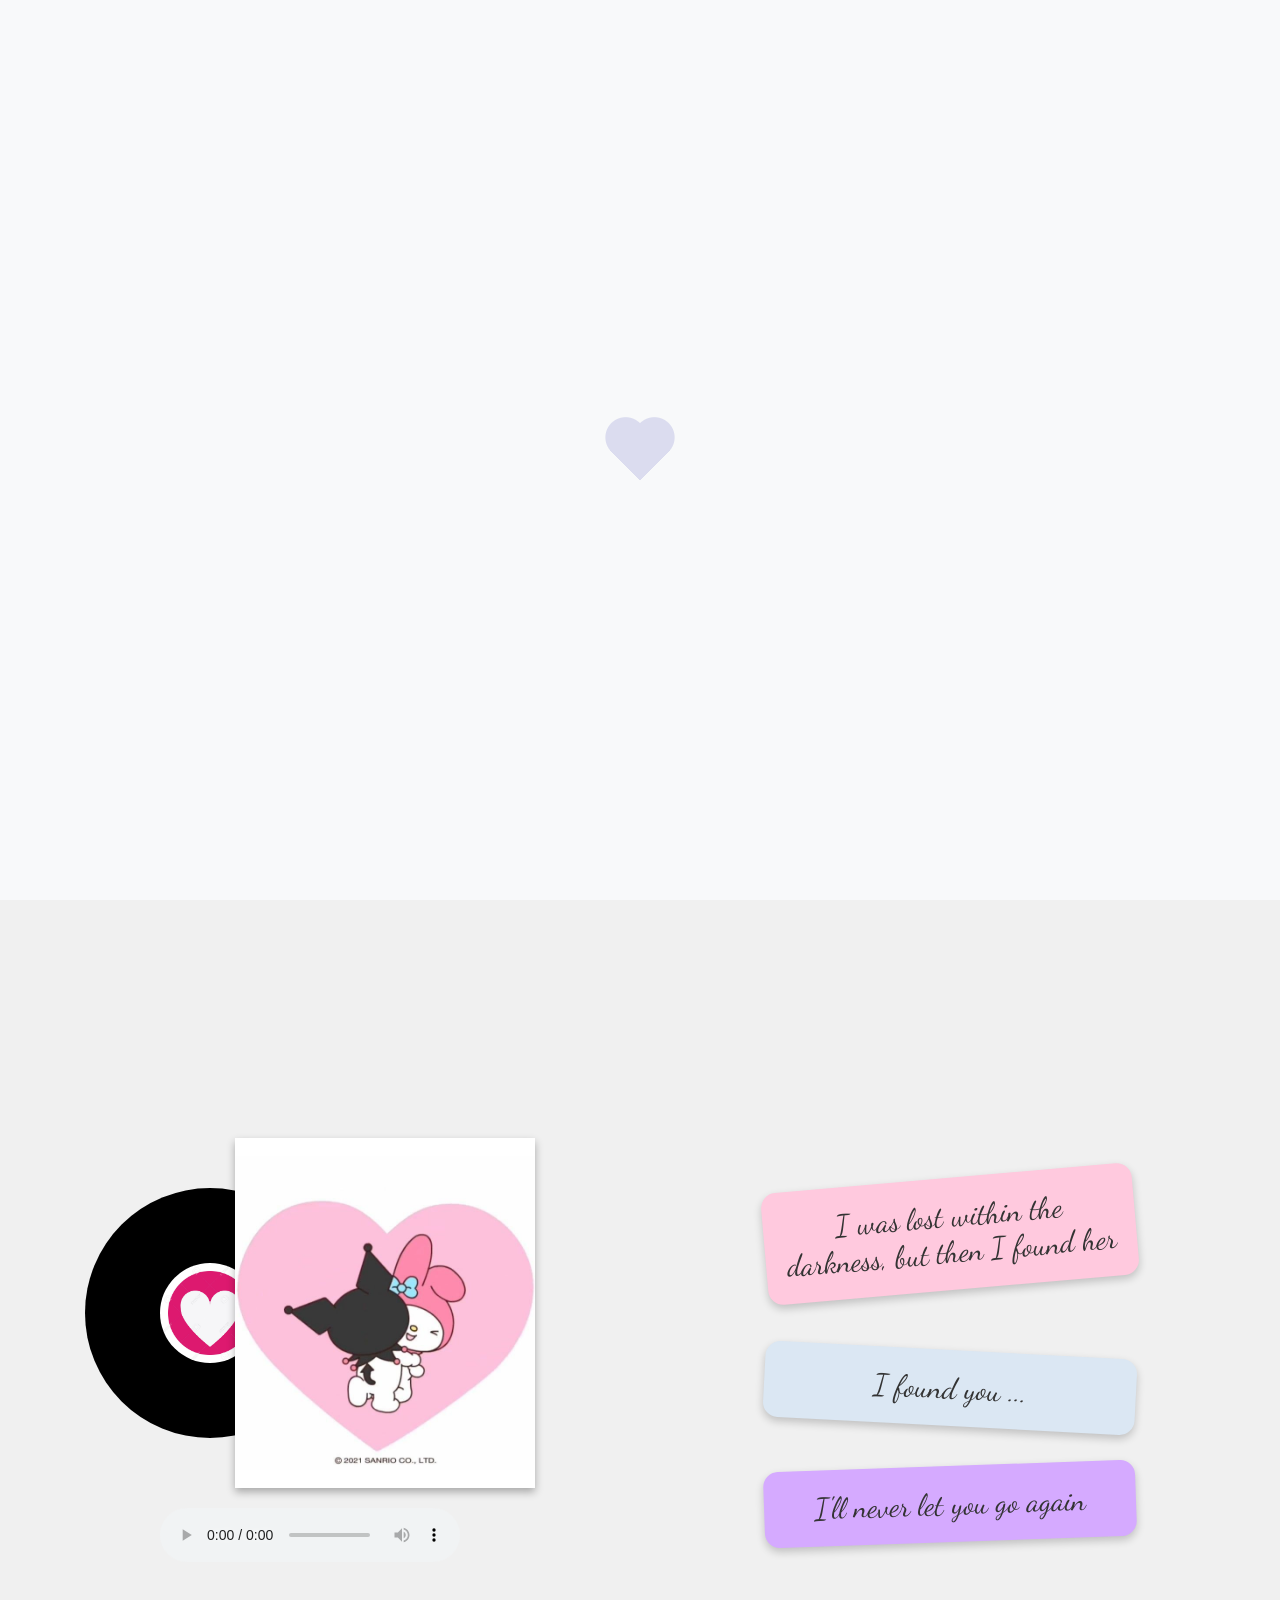
<file: disco.html>
<!DOCTYPE html>
<html lang="en">
<head>
  <meta charset="UTF-8">
  <meta name="viewport" content="width=device-width, initial-scale=1.0">
  <title>Mi niño <3 </title>
  <link rel="stylesheet" href="./css/disco.css">
  <link href="https://fonts.googleapis.com/css2?family=Dancing+Script:wght@400;700&display=swap" rel="stylesheet">
</head>
<body>
  <div id="loading" class="loading-screen">
    <div class="progress"></div>
  </div>

  <div class="container">
    <div class="left-half">
      <div class="album">
        <div class="card">
          <img src="./assets/cover.png" alt="Album Cover">
        </div>
        <div class="outer">
          <div class="inner">
            <img src="./assets/heart.png" alt="Vinyl Image">
          </div>
        </div>
      </div>
      <audio controls src="./assets/Until_I_found_you.m4a" type="audio/mpeg" class="audio-player"></audio>
    </div>

    <div class="right-half">
      <div class="note note-1">
        <p>I was lost within the darkness, but then I found her</p>
      </div>
      <div class="note note-2">
        <p>I found you ...</p>
      </div>
      <div class="note note-3">
        <p>I'll never let you go again </p>
      </div>
    </div>
  </div>
  <script src="./js/disco.js"></script>
</body>
</html>
</file>
<file: css/disco.css>
* {
  margin: 0;
  padding: 0;
  box-sizing: border-box;
}

.container {
  display: flex;
  height: 100vh;
  background-color: #f0f0f0;
}

.left-half {
  flex: 1;
  display: flex;
  justify-content: center;
  align-items: center;
  flex-direction: column;
}

.album {
  display: flex;
  align-items: center;
  justify-content: center;
  position: relative;
}

.card {
  width: 300px;
  height: 350px;
  position: relative;
  left: 25%;
  background-color: rgb(255, 255, 255);
  overflow: hidden;
  display: flex;
  justify-content: center;
  align-items: center;
  box-shadow: 0 4px 8px rgba(0, 0, 0, 0.3);
  z-index: 2;
}

.card img {
  width: 105%;
}

.outer {
  width: 250px;
  height: 250px;
  background-color: black;
  border-radius: 50%;
  display: flex;
  justify-content: center;
  align-items: center;
  position: absolute;
  left: -25%;
  z-index: 1;
  overflow: hidden;
}

.inner {
  width: 100px;
  height: 100px;
  border-radius: 50%;
  background-color: white;
  overflow: hidden;
  display: flex;
  justify-content: center;
  align-items: center;
}

.inner img {
  width: 100%;
}

@keyframes rotate {
  0% {
    transform: rotate(0deg);
  }
  100% {
    transform: rotate(360deg);
  }
}

.audio-player {
  margin-top: 20px;
}

.right-half {
  flex: 1;
  display: flex;
  flex-direction: column;
  justify-content: center;
  align-items: center;
  gap: 20px; 
  padding: 20px;
  position: relative;
}

.note {
  width: 60%;
  padding: 20px;
  background-color: white;
  border-radius: 15px; 
  box-shadow: 0 4px 8px rgba(0, 0, 0, 0.2);
  text-align: center;
  font-family: 'Dancing Script', cursive; 
  font-size: 30px;
  color: #333;
}

.note-1 {
  top: 10%; 
  left: 10%; 
  background-color: #ffc9de; 
  transform: rotate(-5deg);
  margin: 20px;
}

.note-2 {
  top: 40%; 
  left: 50%; 
  background-color: #dbe7f3; 
  transform: rotate(3deg); 
  margin: 20px;
}

.note-3 {
  top: 70%; 
  left: 20%; 
  background-color: #d5aaff; 
  transform: rotate(-2deg); 
}


.loading-screen {
  display: flex;
  justify-content: center;
  align-items: center;
  height: 100vh;
  background-color: #f8f9fa;
}
.progress {
  width: 71.6px;
  height: 71.6px;
  background: linear-gradient(#edbad1 0 0) bottom/100% 0% no-repeat #dbdcef;
  -webkit-mask: radial-gradient(circle at 60% 65%, #000 62%, #0000 65%) top left, 
         radial-gradient(circle at 40% 65%, #000 62%, #0000 65%) top right, 
         linear-gradient(to bottom left, #000 42%,#0000 43%) bottom left , 
         linear-gradient(to bottom right,#000 42%,#0000 43%) bottom right;
  -webkit-mask-size: 50% 50%;
  -webkit-mask-repeat: no-repeat;
  animation: progress-ofy9at 2s infinite linear;
}

@keyframes progress-ofy9at {
  90%, 100% {
     background-size: 100% 100%;
  }
}
</file>
